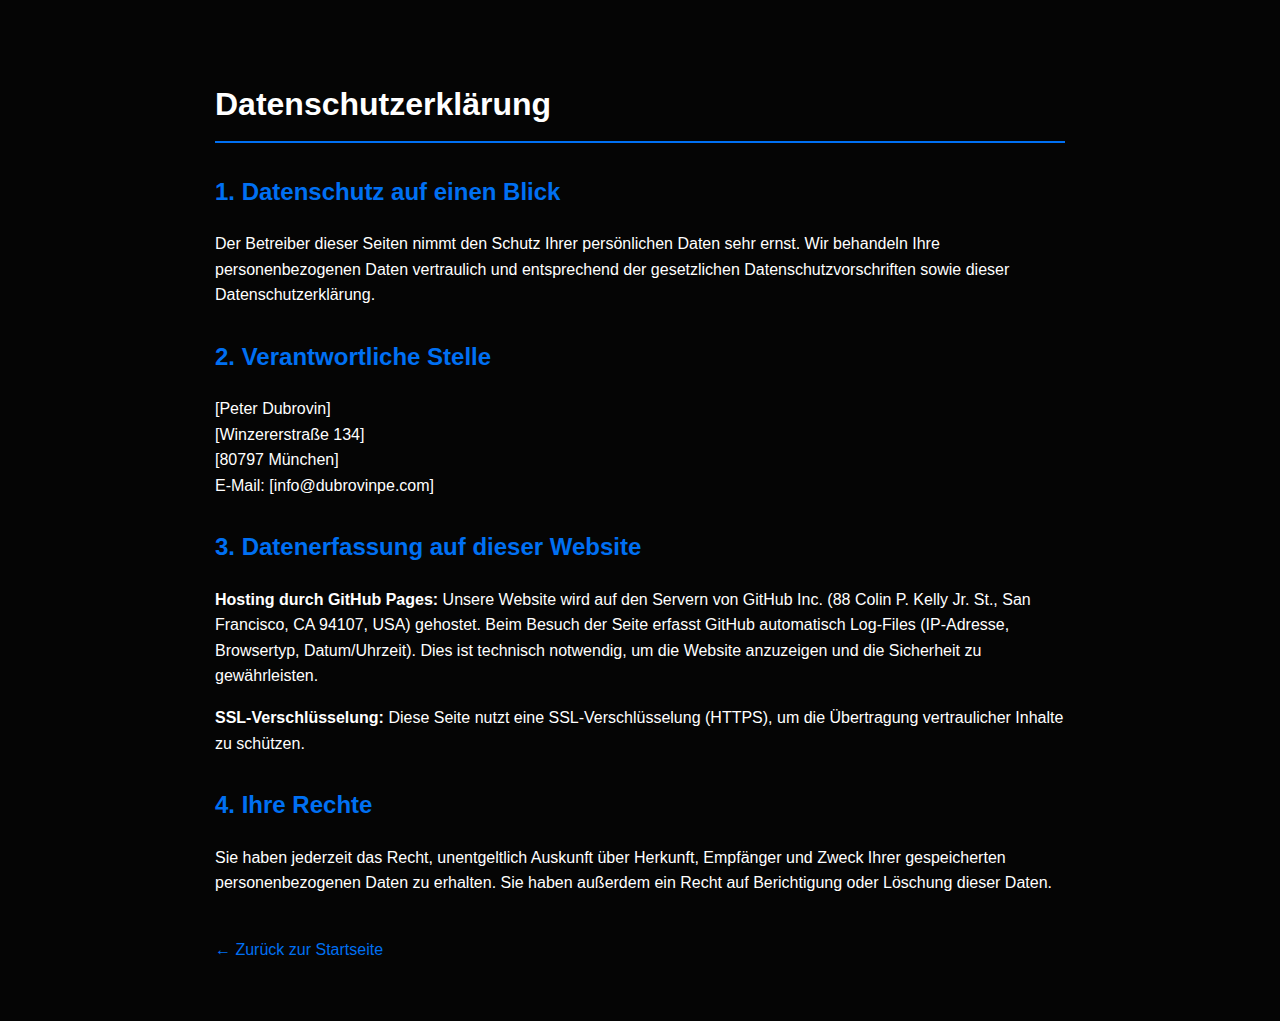
<file: datenschutz.html>
<!DOCTYPE html>
<html lang="de">
<head>
    <meta charset="UTF-8">
    <title>Datenschutz | DUBROVINPE.COM</title>
    <style>
        body { background: #050505; color: white; font-family: sans-serif; padding: 50px; line-height: 1.6; }
        .container { max-width: 850px; margin: auto; }
        h1 { border-bottom: 2px solid #0070f3; padding-bottom: 10px; }
        h2 { color: #0070f3; margin-top: 30px; }
    </style>
</head>
<body>
    <div class="container">
        <h1>Datenschutzerklärung</h1>
        
        <h2>1. Datenschutz auf einen Blick</h2>
        <p>Der Betreiber dieser Seiten nimmt den Schutz Ihrer persönlichen Daten sehr ernst. Wir behandeln Ihre personenbezogenen Daten vertraulich und entsprechend der gesetzlichen Datenschutzvorschriften sowie dieser Datenschutzerklärung.</p>

        <h2>2. Verantwortliche Stelle</h2>
        <p>[Peter Dubrovin]<br>[Winzererstraße 134]<br>[80797 München]<br>E-Mail: [info@dubrovinpe.com]</p>

        <h2>3. Datenerfassung auf dieser Website</h2>
        <p><strong>Hosting durch GitHub Pages:</strong> Unsere Website wird auf den Servern von GitHub Inc. (88 Colin P. Kelly Jr. St., San Francisco, CA 94107, USA) gehostet. Beim Besuch der Seite erfasst GitHub automatisch Log-Files (IP-Adresse, Browsertyp, Datum/Uhrzeit). Dies ist technisch notwendig, um die Website anzuzeigen und die Sicherheit zu gewährleisten.</p>
        
        <p><strong>SSL-Verschlüsselung:</strong> Diese Seite nutzt eine SSL-Verschlüsselung (HTTPS), um die Übertragung vertraulicher Inhalte zu schützen.</p>

        <h2>4. Ihre Rechte</h2>
        <p>Sie haben jederzeit das Recht, unentgeltlich Auskunft über Herkunft, Empfänger und Zweck Ihrer gespeicherten personenbezogenen Daten zu erhalten. Sie haben außerdem ein Recht auf Berichtigung oder Löschung dieser Daten.</p>

        <br>
        <a href="index.html" style="color: #0070f3; text-decoration: none;">← Zurück zur Startseite</a>
    </div>
</body>
</html>
</file>
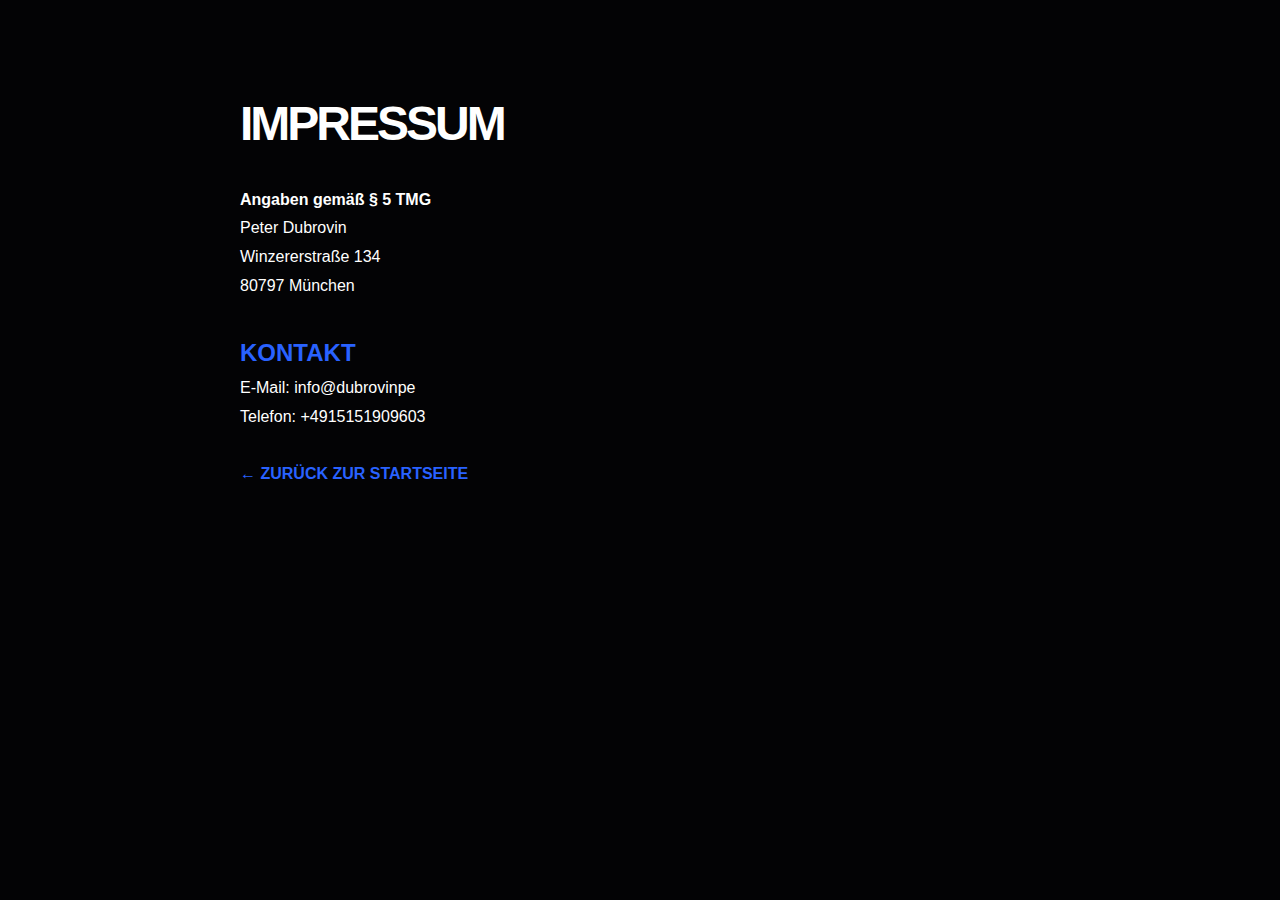
<file: impressum.html>
<!DOCTYPE html>
<html lang="de">
<head>
    <meta charset="UTF-8">
    <meta name="viewport" content="width=device-width, initial-scale=1.0">
    <title>IMPRESSUM | DUBROVINPE.COM</title>
    
    <link rel="stylesheet" href="style.css">
    
    <style>
        /* Spezifische Anpassungen nur für diese Seite */
        body { padding: 8% 5%; line-height: 1.8; }
        .box { max-width: 800px; margin: auto; position: relative; z-index: 1; }
        h1 { font-family: 'Space Grotesk', sans-serif; font-size: 3rem; font-weight: 900; margin-bottom: 40px; border-bottom: 1px solid var(--border); }
        h2 { font-family: 'Space Grotesk', sans-serif; margin-top: 30px; color: var(--primary); }
        a { color: var(--primary); text-decoration: none; font-weight: bold; }
    </style>
</head>
<body>
    <div class="bg-glow"></div>

    <div class="box">
        <h1>IMPRESSUM</h1>
        <p><strong>Angaben gemäß § 5 TMG</strong></p>
        <p>Peter Dubrovin<br>Winzererstraße 134<br>80797 München</p>
        
        <h2>KONTAKT</h2>
        <p>E-Mail: info@dubrovinpe<br>Telefon: +4915151909603</p>
        
        <p><br><a href="index.html">← ZURÜCK ZUR STARTSEITE</a></p>
    </div>
</body>
</html>
</file>
<file: style.css>
/* =========================================
   VARIABLES & RESET
   ========================================= */
:root {
  /* Fonts */
  --font-display: "Space Grotesk", sans-serif;
  --font-body: "Inter", sans-serif;

  /* Colors */
  --bg-color: #030305;
  --text-color: #ffffff;
  --primary: #2962ff; /* Deep Blue */
  --accent: #00d4ff; /* Cyan */
  --card-bg: rgba(255, 255, 255, 0.03);
  --border-color: rgba(255, 255, 255, 0.1);

  /* Animation */
  --easing: cubic-bezier(0.19, 1, 0.22, 1);
}

* {
  margin: 0;
  padding: 0;
  box-sizing: border-box;
  cursor: none; /* Hide default cursor */
}

html {
  scroll-behavior: smooth;
}

body {
  background-color: var(--bg-color);
  color: var(--text-color);
  font-family: var(--font-body);
  overflow-x: hidden;
  width: 100vw;
  min-height: 100%;
  -webkit-font-smoothing: antialiased;
}

a {
  text-decoration: none;
  color: inherit;
}

/* =========================================
   CUSTOM CURSOR
   ========================================= */
.cursor-dot,
.cursor-outline {
  position: fixed;
  top: 0;
  left: 0;
  transform: translate(-50%, -50%);
  border-radius: 50%;
  z-index: 9999;
  pointer-events: none;
  mix-blend-mode: difference;
}

.cursor-dot {
  width: 8px;
  height: 8px;
  background-color: var(--accent);
}

.cursor-outline {
  width: 40px;
  height: 40px;
  border: 1px solid var(--text-color);
  transition:
    width 0.2s,
    height 0.2s,
    background-color 0.2s;
}

body:hover .cursor-outline.hovered {
  width: 60px;
  height: 60px;
  background-color: var(--accent);
  border-color: var(--accent);
  opacity: 0.2;
}

/* =========================================
   WEBGL BACKGROUND & LIGHTING
   ========================================= */
#canvas-container {
  position: fixed;
  top: 0;
  left: 0;
  width: 100%;
  height: 100%;
  z-index: -1;
  opacity: 0.2; /* Subtle background */
}

.bottom-glow-overlay {
  position: fixed;
  bottom: 0;
  left: 0;
  width: 100%;
  height: 100vh;
  background: radial-gradient(
    circle at 50% 100%,
    rgba(41, 98, 255, 0.05),
    transparent 60%
  );
  pointer-events: none;
  z-index: 0;
  transition: background 0.5s ease;
}

.bottom-beam {
  position: fixed;
  bottom: 0;
  left: 0;
  width: 100%;
  height: 2px;
  background: linear-gradient(90deg, transparent, var(--primary), transparent);
  box-shadow: 0 -10px 50px 10px var(--primary);
  opacity: 0;
  transition:
    opacity 0.3s,
    background 0.5s,
    box-shadow 0.5s;
  z-index: 100;
  pointer-events: none;
}

/* =========================================
   NAVIGATION
   ========================================= */
nav {
  position: fixed;
  top: 0;
  left: 0;
  width: 100%;
  padding: 2rem 5%;
  display: flex;
  justify-content: space-between;
  align-items: center;
  z-index: 100;
  mix-blend-mode: difference;
}

.magnetic-wrap {
  display: inline-block;
  transition: transform 0.2s var(--easing);
}

.logo {
  font-family: var(--font-display);
  font-weight: 700;
  font-size: 1.5rem;
  text-transform: uppercase;
  letter-spacing: -1px;
  color: white;
}

.nav-links {
  display: flex;
  gap: 3rem;
  list-style: none;
}

.nav-link {
  font-family: var(--font-body);
  font-size: 0.9rem;
  text-transform: uppercase;
  letter-spacing: 1px;
  position: relative;
  transition: color 0.3s;
}

.nav-link::after {
  content: "";
  position: absolute;
  bottom: -5px;
  left: 0;
  width: 0%;
  height: 1px;
  background: var(--accent);
  transition: width 0.3s var(--easing);
}

.nav-link:hover::after {
  width: 100%;
}

.mobile-toggle {
  display: none;
}
.bar {
  width: 30px;
  height: 2px;
  background: white;
}

@media (max-width: 768px) {
  .nav-links {
    display: none;
  }
  .mobile-toggle {
    display: flex;
    flex-direction: column;
    gap: 6px;
  }
}

/* =========================================
   HERO SECTION
   ========================================= */
header {
  height: 100vh;
  display: flex;
  flex-direction: column;
  justify-content: center;
  position: relative;
  z-index: 2;
  padding: 0 5%;
}

.hero-status {
  display: inline-flex;
  align-items: center;
  gap: 10px;
  margin-bottom: 2rem;
  font-size: 0.8rem;
  text-transform: uppercase;
  letter-spacing: 2px;
  color: var(--accent);
}

.status-dot {
  width: 8px;
  height: 8px;
  background: var(--accent);
  border-radius: 50%;
  box-shadow: 0 0 10px var(--accent);
  animation: pulse 2s infinite;
}

@keyframes pulse {
  0% {
    opacity: 0.5;
    transform: scale(1);
  }
  50% {
    opacity: 1;
    transform: scale(1.5);
  }
  100% {
    opacity: 0.5;
    transform: scale(1);
  }
}

h1 {
  font-family: var(--font-display);
  font-size: clamp(4rem, 12vw, 10rem);
  line-height: 0.9;
  text-transform: uppercase;
  letter-spacing: -3px;
  margin-bottom: 2rem;
}

.highlight {
  color: transparent;
  -webkit-text-stroke: 1px rgba(255, 255, 255, 0.8);
  transition: color 0.5s;
}

h1:hover .highlight {
  color: var(--primary);
  -webkit-text-stroke: 0px;
}

.hero-desc {
  max-width: 500px;
  font-size: 1.2rem;
  line-height: 1.6;
  color: rgba(255, 255, 255, 0.7);
  margin-bottom: 3rem;
}

.btn-main {
  display: inline-block;
  padding: 1rem 2.5rem;
  border: 1px solid var(--text-color);
  color: var(--text-color);
  font-family: var(--font-display);
  text-transform: uppercase;
  font-size: 0.9rem;
  transition: all 0.3s var(--easing);
  background: transparent;
  overflow: hidden;
  position: relative;

  pointer-events: auto;
}

.btn-main::before {
  content: "";
  position: absolute;
  top: 0;
  left: -100%;
  width: 100%;
  height: 100%;
  background: var(--text-color);
  transition: left 0.3s var(--easing);
  z-index: -1;
}

.btn-main:hover {
  color: var(--bg-color);
}
.btn-main:hover::before {
  left: 0;
}

.marquee-wrap {
  padding: 2rem 0;
  border-top: 1px solid var(--border-color);
  border-bottom: 1px solid var(--border-color);
  background: var(--bg-color);
  transform: skewY(-2deg) scale(1.02);
  margin: 4rem 0;
  overflow: hidden;
  white-space: nowrap;
  position: relative;
  z-index: 5;
}

.marquee-content {
  display: inline-block;
  animation: marquee 20s linear infinite;
}

.marquee-item {
  font-family: var(--font-display);
  font-size: 3rem;
  font-weight: 700;
  text-transform: uppercase;
  margin-right: 4rem;
  color: transparent;
  -webkit-text-stroke: 1px rgb(100, 100, 100);
}

@keyframes marquee {
  0% {
    transform: translateX(0);
  }
  100% {
    transform: translateX(-50%);
  }
}

.section-padding {
  padding: 8rem 5%;
  position: relative;
  z-index: 2;
}

.section-label {
  font-size: 0.8rem;
  text-transform: uppercase;
  color: var(--primary);
  letter-spacing: 2px;
  margin-bottom: 1rem;
  display: block;
}

.grid-title {
  font-family: var(--font-display);
  font-size: clamp(2rem, 5vw, 4rem);
  margin-bottom: 4rem;
}

/* --- 3D Tilt Cards --- */
.card-grid {
  display: grid;
  grid-template-columns: repeat(auto-fit, minmax(300px, 1fr));
  gap: 2rem;
}

.tilt-card {
  background: var(--card-bg);
  border: 1px solid var(--border-color);
  padding: 3rem 2rem;
  position: relative;
  transform-style: preserve-3d;
  transform: perspective(1000px);
  transition: transform 0.1s linear; /* JS controlled */
  overflow: hidden;
  height: 400px;
  display: flex;
  flex-direction: column;
  justify-content: space-between;
}

/* Bild in der Tilt-Card */
.card-bg-img {
    position: absolute;
    top: 0;
    left: 0;
    width: 100%;
    height: 100%;
    object-fit: cover; /* Sorgt dafür, dass das Bild die Karte immer ausfüllt */
    z-index: 1; /* Liegt ganz hinten (Hintergrund) */
    opacity: 0.4; /* Standardmäßig leicht dunkel, damit Text lesbar ist */
    transition: transform 0.5s ease, opacity 0.3s ease;
}

/* Effekt beim Drüberfahren */
.tilt-card:hover .card-bg-img {
    opacity: 0.7; /* Bild wird heller */
    transform: scale(1.05); /* Bild zoomt leicht rein */
}

.card-glare {
  position: absolute;
  top: 0;
  left: 0;
  width: 100%;
  height: 100%;
  background: radial-gradient(
    circle at 50% 50%,
    rgba(255, 255, 255, 0.1),
    transparent 50%
  );
  opacity: 0;
  pointer-events: none;
  z-index: 2;
}

.card-num {
  font-family: var(--font-display);
  font-size: 4rem;
  color: rgb(142, 189, 255);
  font-weight: 700;
  transition: 0.3s;
}

.tilt-card:hover .card-num {
  color: rgba(204, 217, 255, 100);
}

.card-content {
  position: relative;
  z-index: 3;
  transform: translateZ(30px);
}

.card-title {
  font-family: var(--font-display);
  font-size: 1.8rem;
  margin-bottom: 1rem;
}

.card-text {
  font-size: 0.95rem;
  color: rgba(255, 255, 255, 0.6);
  line-height: 1.6;
}

/* --- Process List --- */
.process-list {
  display: flex;
  flex-direction: column;
  gap: 0;
  border-top: 1px solid var(--border-color);
}

.process-item {
  display: flex;
  padding: 3rem 0;
  border-bottom: 1px solid var(--border-color);
  transition: 0.3s;
}

.process-item:hover {
  background: rgba(255, 255, 255, 0.02);
  padding-left: 2rem;
}

.p-num {
  font-family: var(--font-display);
  font-size: 2rem;
  color: var(--primary);
  margin-right: 2rem;
  min-width: 60px;
}

.p-info h3 {
  font-family: var(--font-display);
  font-size: 1.5rem;
  margin-bottom: 0.5rem;
}

/* =========================================
   FOOTER
   ========================================= */
footer {
  padding: 6rem 5% 4rem;
  border-top: 1px solid var(--border-color);
  display: flex;
  justify-content: space-between;
  align-items: flex-end;
  flex-wrap: wrap;
  gap: 3rem;
  position: relative;
  z-index: 2;
}

.contact-block h2 {
  font-family: var(--font-display);
  font-size: clamp(2rem, 4vw, 3.5rem);
  margin-bottom: 1rem;
  line-height: 1.1;
}

.email-link {
  font-size: clamp(1rem, 2vw, 1.5rem);
  color: var(--text-color);
  border-bottom: 1px solid var(--accent);
  padding-bottom: 5px;
  transition: 0.3s;
}

.email-link:hover {
  color: var(--accent);
  border-color: var(--text-color);
}

.footer-info {
  display: flex;
  flex-direction: column;
  align-items: flex-end;
  text-align: right;
}

.footer-links {
  display: flex;
  flex-direction: column;
  gap: 10px;
  margin-bottom: 20px;
}

.footer-links a {
  font-size: 0.9rem;
  color: var(--text-color);
  transition: 0.3s;
}

.footer-links a:hover {
  color: var(--accent);
  text-decoration: underline;
  text-underline-offset: 5px;
}

.footer-info p {
  font-size: 0.8rem;
  color: rgba(255, 255, 255, 0.4);
}

@media (max-width: 768px) {
  .footer-info {
    align-items: flex-start;
    text-align: left;
    width: 100%;
  }
  .footer-links {
    flex-direction: row;
    flex-wrap: wrap;
    gap: 20px;
  }
}
</file>
